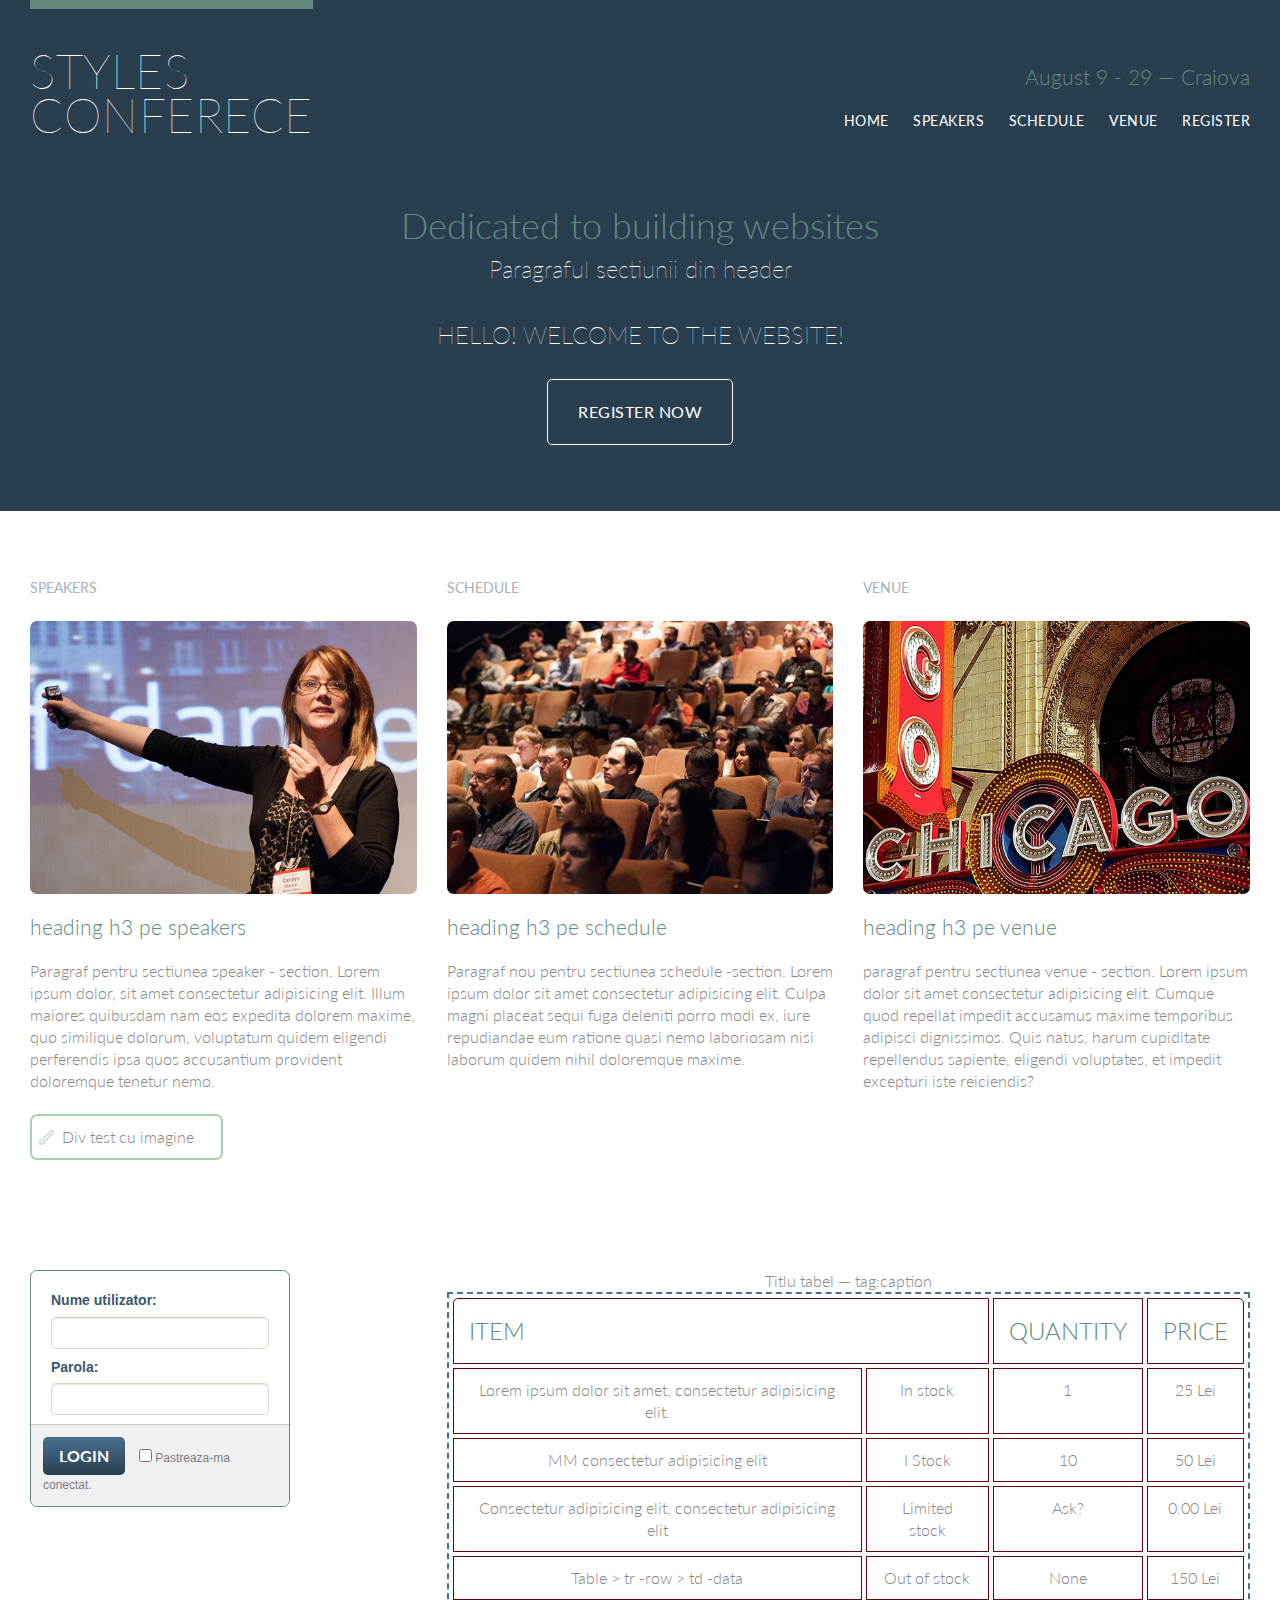
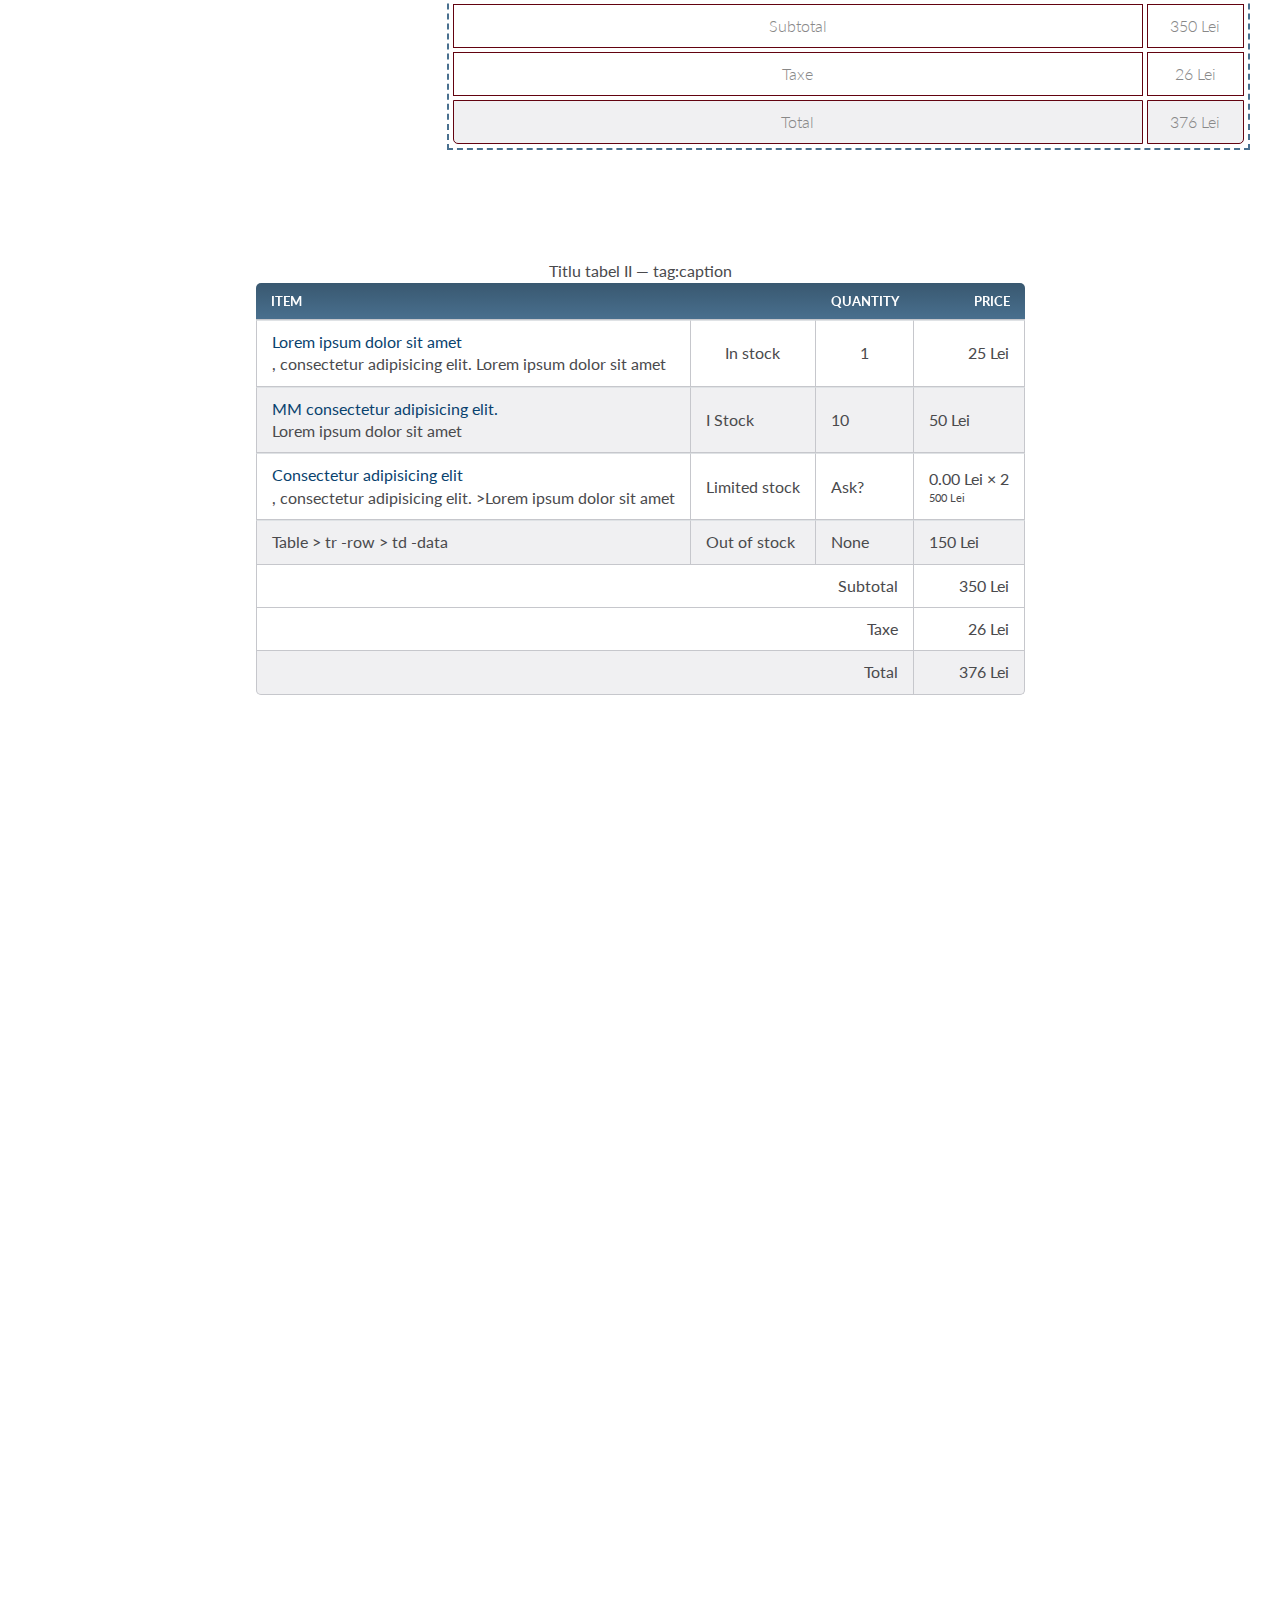
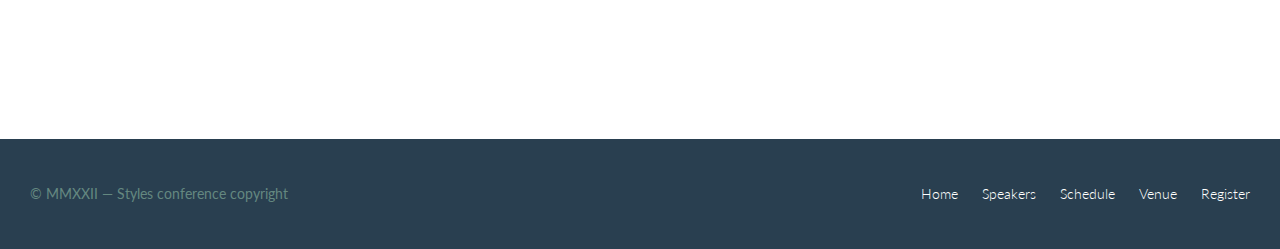
<file: index.html>
<!DOCTYPE html>
<html lang="ro">
 
<head>
<meta charset="utf-8">
<title>Titlu fisier index</title>

<!-- meta descrieri  seo -->
<meta name="robots" content="noindex, nofollow" /> <!--  de schimbat in: <meta name="robots" content="index, follow" />   follow/nofolow in meta se aplica intregii pagini, daca trebuie altceva. se aplica separat linkului -->
<meta name="description" content="This is an example of a meta description. This will often show up in search results. recommend descriptions between 50 and 160 characters. meta description can, however, impact a page's click-through rate (CTR) in Google SERP.neither meta descriptions nor meta keywords factor into Google's ranking algorithms for web search">
<link rel="canonical" href="http://example.com/" />   <!--  If you have pages on your site that are almost identical, then you may need to inform search engines which one to prioritize. Or you might have syndicated content on your site which was republished elsewhere. You can do both of these things without incurring a duplicate content penalty  -->
<meta name="keywords" content="Microsoft maps, map, gis, API, SDK, animate, animation, symbol, pushpin, marker, pin" />
<meta name="author" content="autorul site-ului" />

<!-- link fonturi google -- De incarcat inainte de stylesheet-css (desi merge si dupa) -->
<link rel="preconnect" href="https://fonts.googleapis.com">
<link rel="preconnect" href="https://fonts.gstatic.com" crossorigin>
<link href="https://fonts.googleapis.com/css2?family=Lato:wght@100;300;400&display=swap" rel="stylesheet">

<!-- link favicon (extensia .png - se transforma in .ico ??? ) -->
<link rel="shorcut icon" href="favicon.png">

<!-- link fisier css -->
<link rel="stylesheet" href="assets/main.css">

</head>  

<body>

  <!-- Sectiune Header -->

  <header class="primary-header container clearfix">
    
    
  <h1 class="logo"> 
     <a href="index.html">Styles<BR> Conferece </a> 
  </h1>
  
  
  <h3 class="tagline">August 9 &dash; 29 &mdash; Craiova</h3>
  
  <nav class="nav primary-nav">
    <ul>
    <li><a href="index.html" target="_blank">Home</a></li>
    <li><a href="speakers.html" target="_blank">Speakers</a></li>
    <li><a href="schedule.html" target="_blank">Schedule</a></li>
    <li><a href="venue.html" target="_blank">Venue</a></li>
    <li><a href="register.html" target="_blank">Register</a></li>
  </ul>
  
  </nav>


</header>

<!-- Sectiune HERO -->

  <section class="hero container">
<h2>Dedicated to building websites</h2>
<p> Paragraful sectiunii din header</p>
 
<p>HELLO! WELCOME TO THE WEBSITE!</p> 


<a class="btn btn-alt" href="register.html">Register Now</a>


  </section>

<!-- Sectiune Teasers (main) -->
<section class="row">
  <div class="grid">

    <section class="teaser col-1-3">
      <h5>Speakers</h5>
      <a href="speakers.html">
       <img src="assets/images/home/speakers.jpg" alt="speaker alternative text">   <!-- in url nu trebuie sa pun primul "/". Primul / ajuta VSC sa imi aduca calea pozelor -->
    <h3> heading h3 pe speakers</h3>  
  </a>
  <p>Paragraf pentru sectiunea speaker - section. Lorem ipsum dolor, sit amet consectetur adipisicing elit. Illum maiores quibusdam nam eos expedita dolorem maxime, quo similique dolorum, voluptatum quidem eligendi perferendis ipsa quos accusantium provident doloremque tenetur nemo.</p>
 <div class="test">Div test cu imagine</div>
    </section><!-- 

 --><section class="teaser col-1-3">
  <h5>Schedule</h5>
  <a href="schedule.html">
    <img src="assets/images/home/schedule.jpg" alt="text alternativ schedule">
   <h3> heading h3 pe schedule</h3> 
  </a>
  <p>Paragraf nou pentru sectiunea schedule -section. Lorem ipsum dolor sit amet consectetur adipisicing elit. Culpa magni placeat sequi fuga deleniti porro modi ex, iure repudiandae eum ratione quasi nemo laboriosam nisi laborum quidem nihil doloremque maxime.</p>
  </section><!-- 

 --><section class="teaser col-1-3">
  <h5>Venue</h5>
    <a href="venue.html">
      <img src="assets/images/home/venue.jpg" alt="alt text">
      <h3> heading h3 pe venue</h3> 
     </a>
    <p>paragraf pentru sectiunea venue - section. Lorem ipsum dolor sit amet consectetur adipisicing elit. Cumque quod repellat impedit accusamus maxime temporibus adipisci dignissimos. Quis natus, harum cupiditate repellendus sapiente, eligendi voluptates, et impedit excepturi iste reiciendis?</p>
  </section>

</div>
</section>

<section class="row">
  <div class="grid">

    <section>

    <div class="col-1-3">
    <form class="login-form">

      <fieldset class="account-info">
      <label>
      Nume utilizator:
      <input class="login-input" type="text" name="username" disabled>
      </label>
      
      <label>
      Parola:
      <input class="login-input" type="password" name="password" disabled>
      
      </label>
      
      </fieldset>
      
      <fieldset class="account-action">
      
        <!-- Buton cu disabled. Functiomneaza :however, da nu se activeaza pagina -->
        <input class="login-btn" type="submit" name="submit" value="Login" disabled>
      
      <label>
      
       <input class="login-input" type="checkbox" name="remember">&nbsp;Pastreaza-ma conectat.   
      </label>
      
      </fieldset>
      
      </form>
    </div><!-- 
            
      Amblele coloane din grid 1-3 si 2-3 trebuie introduse intr-un tag section, in plus fata de section cu clasa row ! 

     --><div class="col-2-3">
      
      <table class="tabel1">
      
      <caption>Titlu tabel &mdash; tag:caption </caption>

      <thead>
        <tr>  
            <th scope="col" colspan="2">Item</th>
            <th scope="col">Quantity</th>
            <th scope="col">Price</th>
        </tr>
      </thead>

      <tbody>
        <tr>
            <td>Lorem ipsum dolor sit amet, consectetur adipisicing elit.</td>
            <td>In stock</td>
            <td>1</td>
            <td>25 Lei</td>
        </tr>

        <tr>
            <td>MM consectetur adipisicing elit</td>
            <td>I Stock</td>
            <td>10</td>
            <td>50 Lei</td>
        </tr>

        <tr>
            <td>Consectetur adipisicing elit, consectetur adipisicing elit</td>
            <td>Limited stock</td>
            <td>Ask?</td>
            <td>0.00 Lei</td>
        </tr>

        <tr>
            <td>Table > tr -row > td -data </td>
            <td>Out of stock</td>
            <td>None</td>
            <td>150 Lei</td>
        </tr>
      </tbody>

      <tfoot>
        
      <tr>
          <td colspan="3">Subtotal</td>
          <td>350 Lei</td>
      </tr>

      <tr>
          <td colspan="3">Taxe</td>
          <td>26 Lei</td>
      </tr>

      <tr>
        <td colspan="3">Total</td>
        
        <td>376 Lei</td>
      </tr>

    </tfoot>
      </table>

    </div>
  </section>
   

</div>
</section>

<section class="row">
 <div class="grid">
  
  <table class="table2">
      
    <caption>Titlu tabel II &mdash; tag:caption </caption>

    <thead>
      <tr>  
          <th scope="col" colspan="2">Item</th>
          <th scope="col">Quantity</th>
          <th scope="col">Price</th>
      </tr>
    </thead>

    <tbody>
      <tr>
          <td><strong class="book-title"> Lorem ipsum dolor sit amet</strong>, consectetur adipisicing elit. Lorem ipsum dolor sit amet</td>
          <td class="stock">In stock</td>
          <td class="qty">1</td>
          <td class="pret">25 Lei</td>
      </tr>

      <tr>
          <td><strong class="book-title"> MM consectetur adipisicing elit. </strong>Lorem ipsum dolor sit amet</td>
          <td>I Stock</td>
          <td>10</td>
          <td>50 Lei</td>
      </tr>

      <tr>
          <td><strong class="book-title">Consectetur adipisicing elit</strong>, consectetur adipisicing elit. >Lorem ipsum dolor sit amet</td>
          <td>Limited stock</td>
          <td>Ask?</td>
          <td>0.00 Lei &#215 2 <span class="items"> 500 Lei</span></td>
      </tr>

      <tr>
          <td>Table > tr -row > td -data </td>
          <td>Out of stock</td>
          <td>None</td>
          <td>150 Lei</td>
      </tr>
    </tbody>

    <tfoot>
      
    <tr>
        <td colspan="3">Subtotal</td>
        <td>350 Lei</td>
    </tr>

    <tr>
        <td colspan="3">Taxe</td>
        <td>26 Lei</td>
    </tr>

    <tr>
      <td colspan="3">Total</td>
      
      <td>376 Lei</td>
    </tr>
  </tfoot>
</table>


</div>
</section>

<section class="row row-footer">
  <div class="grid"></div>
</section>
   
 
<!-- Sectiune Footer -->


<footer class="primary-footer container clearfix">

  <small>&copy; MMXXII &mdash; Styles conference copyright</small>
  
  <nav class="nav">
    <ul>
      <li><a href="index.html">Home</a></li>
      <li><a href="speakers.html">Speakers</a></li>
      <li><a href="schedule.html">Schedule</a></li>
      <li><a href="venue.html">Venue</a></li>
      <li><a href="register.html">Register</a></li>
    </ul>

  </nav>

 
</footer>

</body>


  </html>
</file>
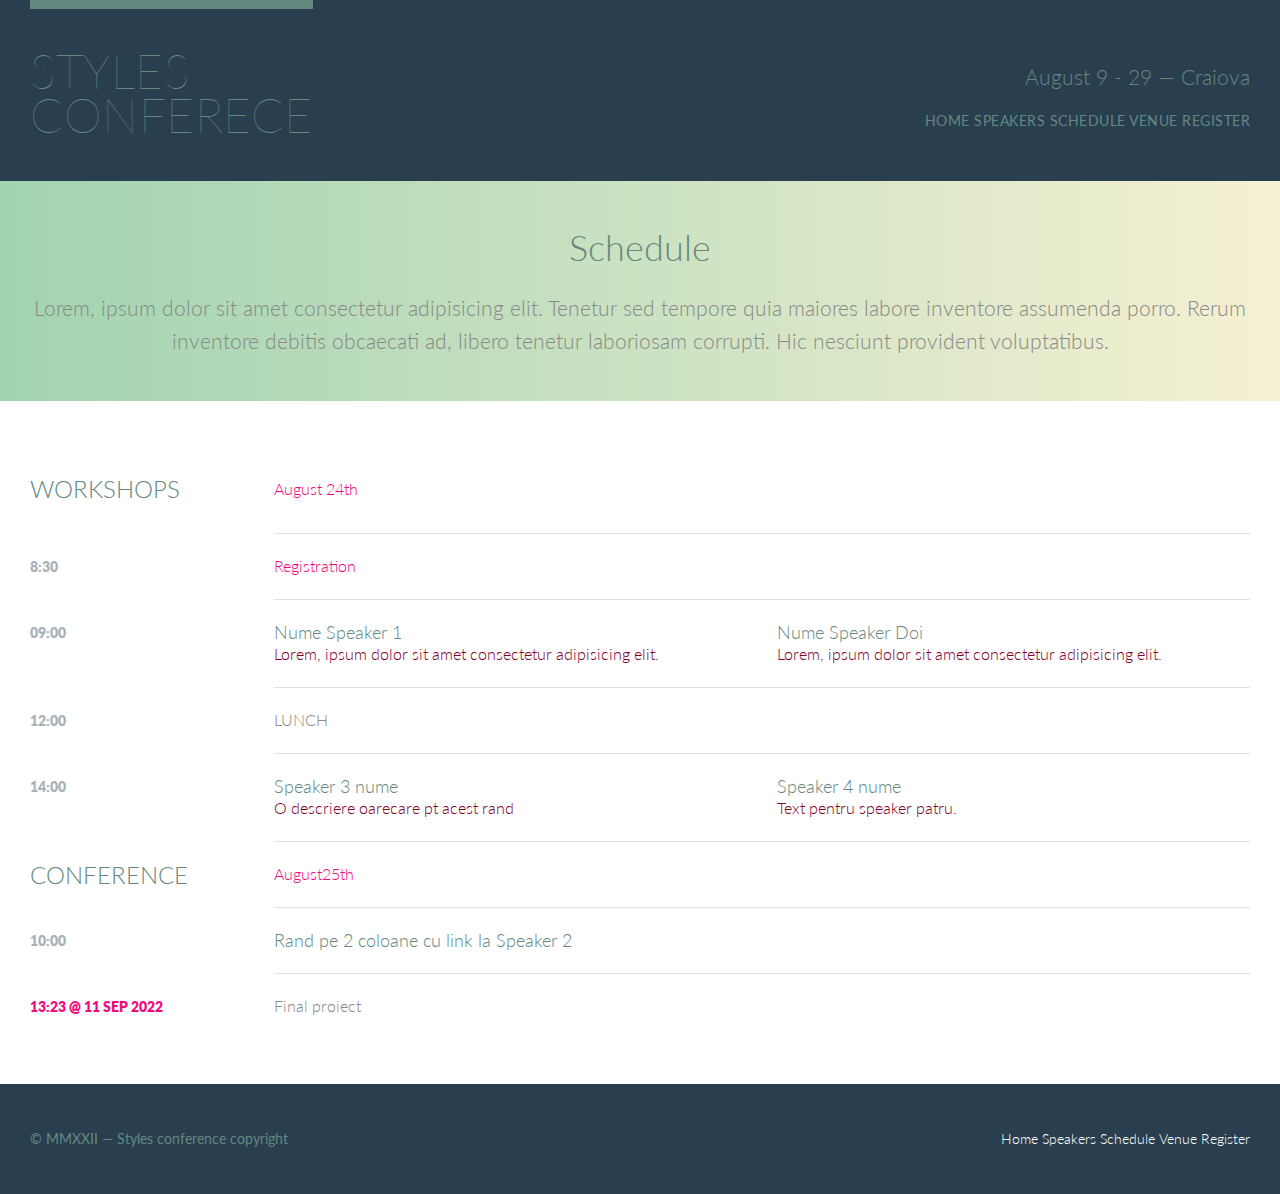
<file: schedule.html>
<!DOCTYPE html>
<html lang="ro">
 
<head>
<meta charset="utf-8">
<title>Titlu fisier index</title>
<link rel="stylesheet" href="assets/main.css">
<link rel="preconnect" href="https://fonts.googleapis.com">
<link rel="preconnect" href="https://fonts.gstatic.com" crossorigin>
<link href="https://fonts.googleapis.com/css2?family=Lato:wght@100;300;400&display=swap" rel="stylesheet">

 </head>  

<body>

  <!-- Sectiune Header -->

  <header class="container clearfix">
    
    
  <h1 class="logo"> 
     <a href="index.html">Styles<br> Conferece </a> 
  </h1>

  
  <h3 class="tagline">August 9 &dash; 29 &mdash; Craiova</h3>
  
  <nav class="nav primary-nav">
    <a href="index.html">Home</a>
    <a href="speakers.html">Speakers</a>
    <a href="schedule.html">Schedule</a>
    <a href="venue.html">Venue</a>
    <a href="register.html">Register</a>
  </nav>

</header>

<!-- Contiunutul paginii - main content -->


  <section class="row-alt">
  <div class="lead container">
  <h1>Schedule</h1>
  <p>Lorem, ipsum dolor sit amet consectetur adipisicing elit. Tenetur sed tempore quia maiores labore inventore assumenda porro. Rerum inventore debitis obcaecati ad, libero tenetur laboriosam corrupti. Hic nesciunt provident voluptatibus. </p>
  </div>
  </section>
  

  <section class="row">
   <div class="container">

    <table>

      <thead>
        <tr>
          <th scope="col">Workshops</th>
          <td class="schedule-offset" colspan="2">August 24th </td>
                  </tr>
      </thead>
  
      <tbody>
        
        <!-- Primul rand -->
        
        <tr>
          <th scope="row">
            <time datetime="08:30:00">8:30</time>
          </th>
          
          <td class="schedule-offset" colspan="2">Registration</td>
        </tr>
        
        <!-- Al doilea rand. Folosim doar TD fiindca sunt 2 pe rand -->
        
        <tr>
          <th scope="row">
            <time datetime="09:00">09:00</time>
          </th>

          <td><a href="speakers.html#speaker1">
            <h4>Nume Speaker 1</h4>
            Lorem, ipsum dolor sit amet consectetur adipisicing elit.
              </a>
          </td>

          <td> 
            <A href="speakers.html#speaker2">
              <h4>Nume Speaker Doi</h4>
            Lorem, ipsum dolor sit amet consectetur adipisicing elit.
          </a>
          </td>
        </tr>
      
        <!-- Al treiela rand, cu alt orar time-datetime -->
          <tr>
            <th scope="col">
              <time datetime="12:00">12:00</time>
            </th>

            <td colspan="2">LUNCH</td>
          </tr>

          <!-- Randul patru -->

        <tr>
          <th scope="row">
            <time datetime="14:00">14:00</time>
          </th>

          <td>
          <a href="speakers.html#speaker3">
            <h4>Speaker 3 nume</h4>
            O descriere oarecare pt acest rand
          </a>
          </td>

          <td>
            <a href="speakers.html#speaker4">
              <h4>Speaker 4 nume </h4>
              Text pentru speaker patru. 
            </a>
          </td>
        </tr>  

        <tr>
          <th class="th-tbody-head" scope="col">Conference </th>
          <td class="schedule-offset" colspan="2">August25th</td>
        </tr>

        <tr>
          <th scope="row">
            <time datetime="10:00">10:00</time>
          </th>
          <td colspan="2">
            <a href="speakers.html#speaker2">
            <h4>Rand pe 2 coloane cu link la Speaker 2</h4>
            </a>
          </td>
        </tr>
        
        <tr>
          <th scope="row" class="schedule-offset">
            <time datetime="2022-09-11T13:23">13:23 @ 11 Sep 2022</time>
          </th>

          <td colspan="2">Final proiect</td>

        </tr>



      </tbody>

      <tfoot>
      </tfoot>

    </table>

  </div>
  </section>






<!-- Sectiune Footer -->


<footer class="primary-footer container clearfix">

  <small>&copy; MMXXII &mdash; Styles conference copyright</small>
  
  <nav class="nav">
    <a href="index.html">Home</a>
    <a href="speakers.html">Speakers</a>
    <a href="schedule.html">Schedule</a>
    <a href="venue.html">Venue</a>
    <a href="register.html">Register</a>

  </nav>

 
</footer>

</body>


  </html>
</file>
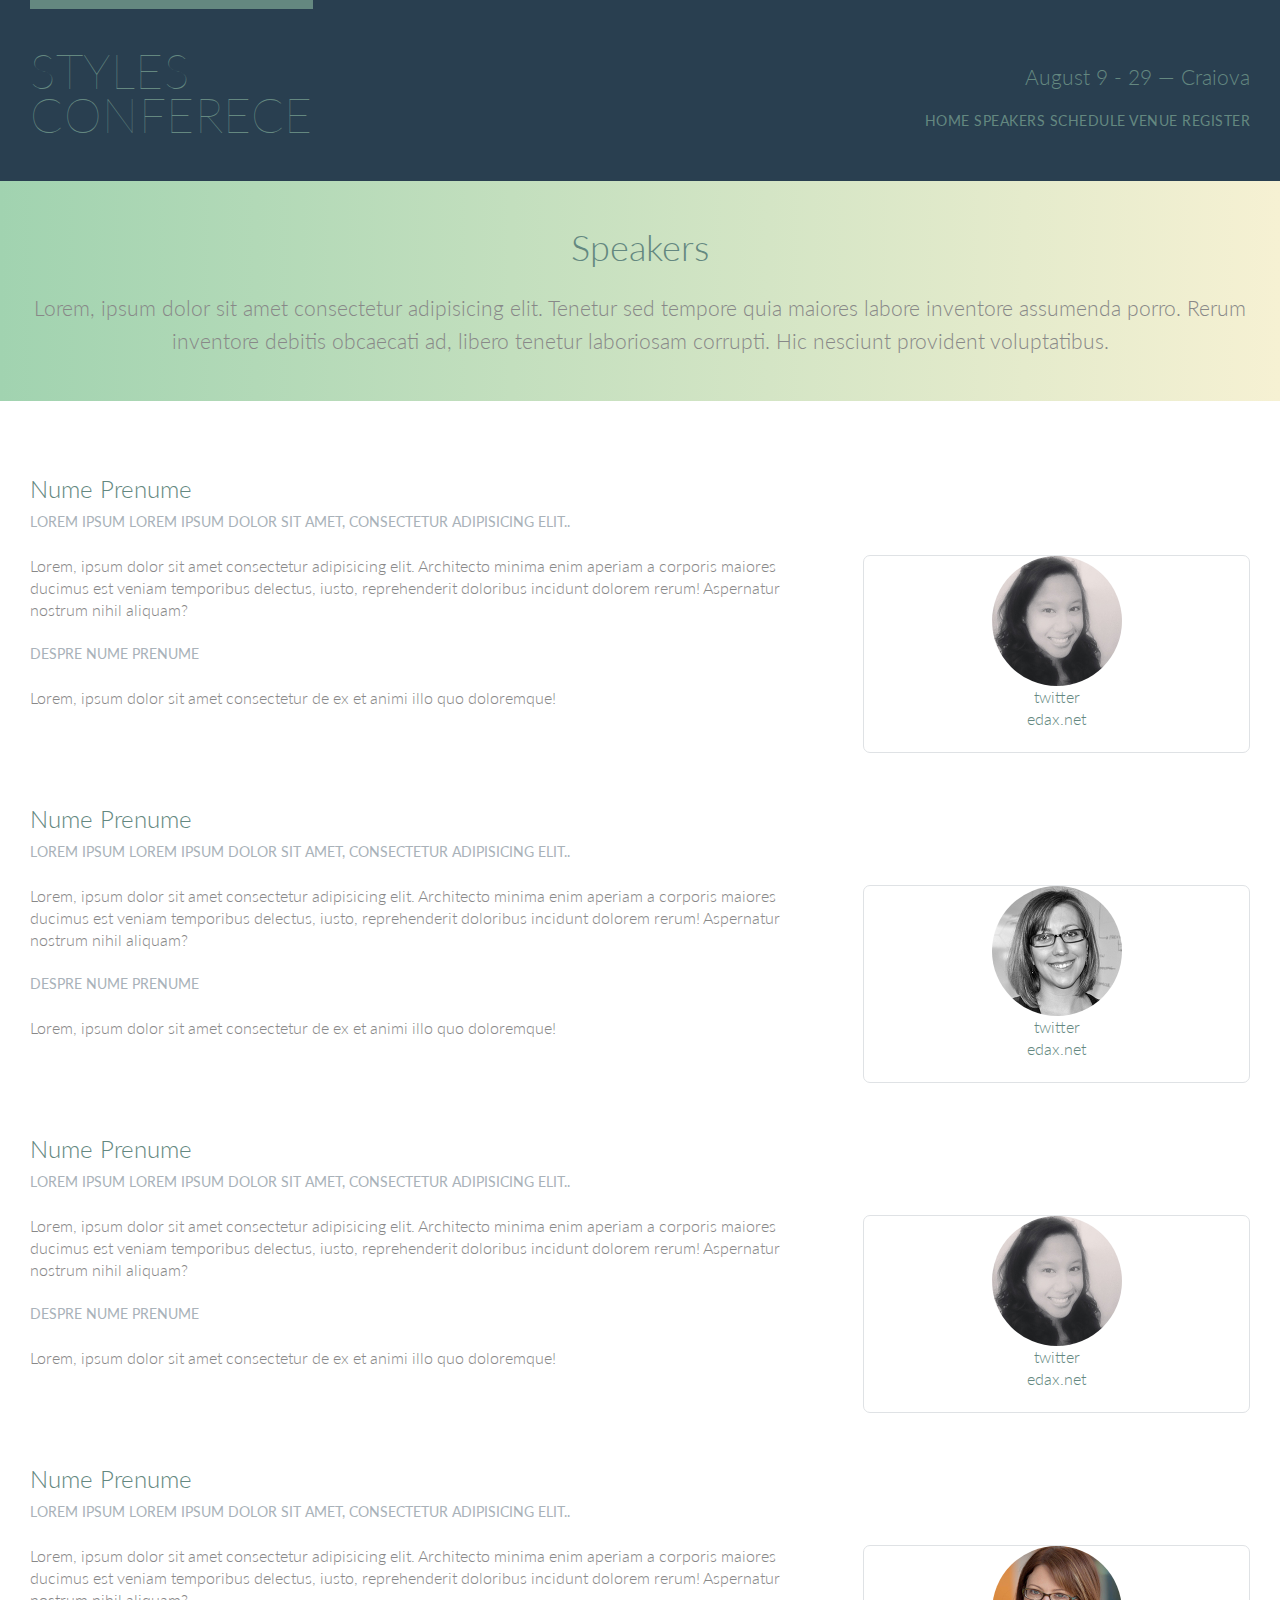
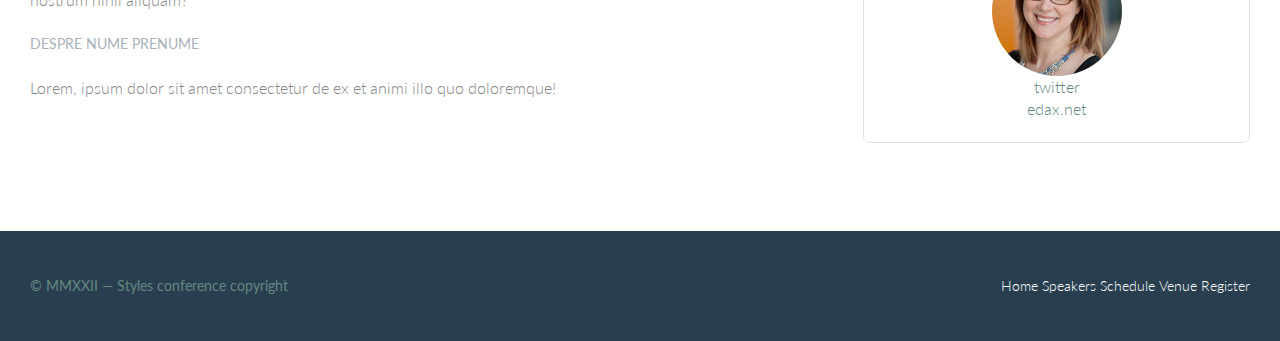
<file: speakers.html>
<!DOCTYPE html>
<html lang="ro">
 
<head>
<meta charset="utf-8">
<title>Titlu fisier index</title>
<link rel="stylesheet" href="assets/main.css">
<link rel="preconnect" href="https://fonts.googleapis.com">
<link rel="preconnect" href="https://fonts.gstatic.com" crossorigin>
<link href="https://fonts.googleapis.com/css2?family=Lato:wght@100;300;400&display=swap" rel="stylesheet">

 </head>  

<body>

  <!-- Sectiune Header -->

  <header class="container clearfix fixed-header">
    
    
  <h1 class="logo"> 
     <a href="index.html">Styles<br> Conferece </a> 
  </h1>

  
  <h3 class="tagline">August 9 &dash; 29 &mdash; Craiova</h3>
  
  <nav class="nav primary-nav">
    <a href="index.html">Home</a>
    <a href="speakers.html">Speakers</a>
    <a href="schedule.html">Schedule</a>
    <a href="venue.html">Venue</a>
    <a href="register.html">Register</a>
  </nav>


</header>


<!-- Contiunutul paginii - main content -->


  <section class="row-alt">
  <div class="lead container">
  <h1>Speakers</h1>
  <p>Lorem, ipsum dolor sit amet consectetur adipisicing elit. Tenetur sed tempore quia maiores labore inventore assumenda porro. Rerum inventore debitis obcaecati ad, libero tenetur laboriosam corrupti. Hic nesciunt provident voluptatibus. </p>
  </div>
  </section>

 <section class="row">
    <div class="grid">
        <section class="speaker" id="speaker1">
          <div class="col-2-3">
            
            <h2>Nume Prenume</h2>
            <h5>Lorem ipsum Lorem ipsum dolor sit amet, consectetur adipisicing elit..</h5>
            
            <p>Lorem, ipsum dolor sit amet consectetur adipisicing elit. Architecto minima enim aperiam a corporis maiores ducimus est veniam temporibus delectus, iusto, reprehenderit doloribus incidunt dolorem rerum! Aspernatur nostrum nihil aliquam?</p>

            <h5>Despre Nume Prenume</h5>

            <p>Lorem, ipsum dolor sit amet consectetur de ex et animi illo quo doloremque!</p>

          </div><!-- 
            
           --><aside class="col-1-3">
            <div class="speaker-info">
              <img src="assets/images/speakers/candi-lemoine.jpg" alt="alt text">
              <ul>
                  <li><a href="https://twitter.com" target="_blank">twitter</a></li>
                  <li><a href="https://edax.net" target="_blank">edax.net</a></li>
              </ul>
            </div>
          </aside>
        
        </section>


        <section class="speaker" id="speaker2">
          <div class="col-2-3">
            
            <h2>Nume Prenume</h2>
            <h5>Lorem ipsum Lorem ipsum dolor sit amet, consectetur adipisicing elit..</h5>
            
            <p>Lorem, ipsum dolor sit amet consectetur adipisicing elit. Architecto minima enim aperiam a corporis maiores ducimus est veniam temporibus delectus, iusto, reprehenderit doloribus incidunt dolorem rerum! Aspernatur nostrum nihil aliquam?</p>

            <h5>Despre Nume Prenume</h5>

            <p>Lorem, ipsum dolor sit amet consectetur de ex et animi illo quo doloremque!</p>

          </div><!-- 

           --><aside class="col-1-3">
            <div class="speaker-info">
              <img src="assets/images/speakers/erica-decker.jpg" alt="alt text">
              <ul>
                  <li><a href="https://twitter.com" target="_blank">twitter</a></li>
                  <li><a href="https://edax.net" target="_blank">edax.net</a></li>
              </ul>
            </div>
          </aside>
        
        </section>
        
        <section class="speaker" id="speaker3">
          <div class="col-2-3">
            
            <h2>Nume Prenume</h2>
            <h5>Lorem ipsum Lorem ipsum dolor sit amet, consectetur adipisicing elit..</h5>
            
            <p>Lorem, ipsum dolor sit amet consectetur adipisicing elit. Architecto minima enim aperiam a corporis maiores ducimus est veniam temporibus delectus, iusto, reprehenderit doloribus incidunt dolorem rerum! Aspernatur nostrum nihil aliquam?</p>

            <h5>Despre Nume Prenume</h5>

            <p>Lorem, ipsum dolor sit amet consectetur de ex et animi illo quo doloremque!</p>

          </div><!--

            --><aside class="col-1-3">
            <div class="speaker-info">
              <img src="assets/images/speakers/candi-lemoine.jpg" alt="alt ">
      
              <ul>
                  <li><a href="https://twitter.com" target="_blank">twitter</a></li>
                  <li><a href="https://edax.net" target="_blank">edax.net</a></li>
              </ul>
            </div>
          </aside>
        
        </section>

        <section class="speaker" id="speaker4">
          <div class="col-2-3">
            
            <h2>Nume Prenume</h2>
            <h5>Lorem ipsum Lorem ipsum dolor sit amet, consectetur adipisicing elit..</h5>
            
            <p>Lorem, ipsum dolor sit amet consectetur adipisicing elit. Architecto minima enim aperiam a corporis maiores ducimus est veniam temporibus delectus, iusto, reprehenderit doloribus incidunt dolorem rerum! Aspernatur nostrum nihil aliquam?</p>

            <h5>Despre Nume Prenume</h5>

            <p>Lorem, ipsum dolor sit amet consectetur de ex et animi illo quo doloremque!</p>

          </div><!--  

          --><aside class="col-1-3">
            <div class="speaker-info">
              <img src="assets/images/speakers/carolyn-chandler.jpg" alt="alt">
              <ul>
                  <li><a href="https://twitter.com" target="_blank">twitter</a></li>
                  <li><a href="https://edax.net" target="_blank">edax.net</a></li>
              </ul>
            </div>
          </aside>
        
        </section>








    </div>
 </section>
  
  

<!-- Sectiune Footer -->


<footer class="primary-footer container clearfix">

  <small>&copy; MMXXII &mdash; Styles conference copyright</small>
  
  <nav class="nav">
    <a href="index.html">Home</a>
    <a href="speakers.html">Speakers</a>
    <a href="schedule.html">Schedule</a>
    <a href="venue.html">Venue</a>
    <a href="register.html">Register</a>

  </nav>

 
</footer>

</body>


  </html>
</file>
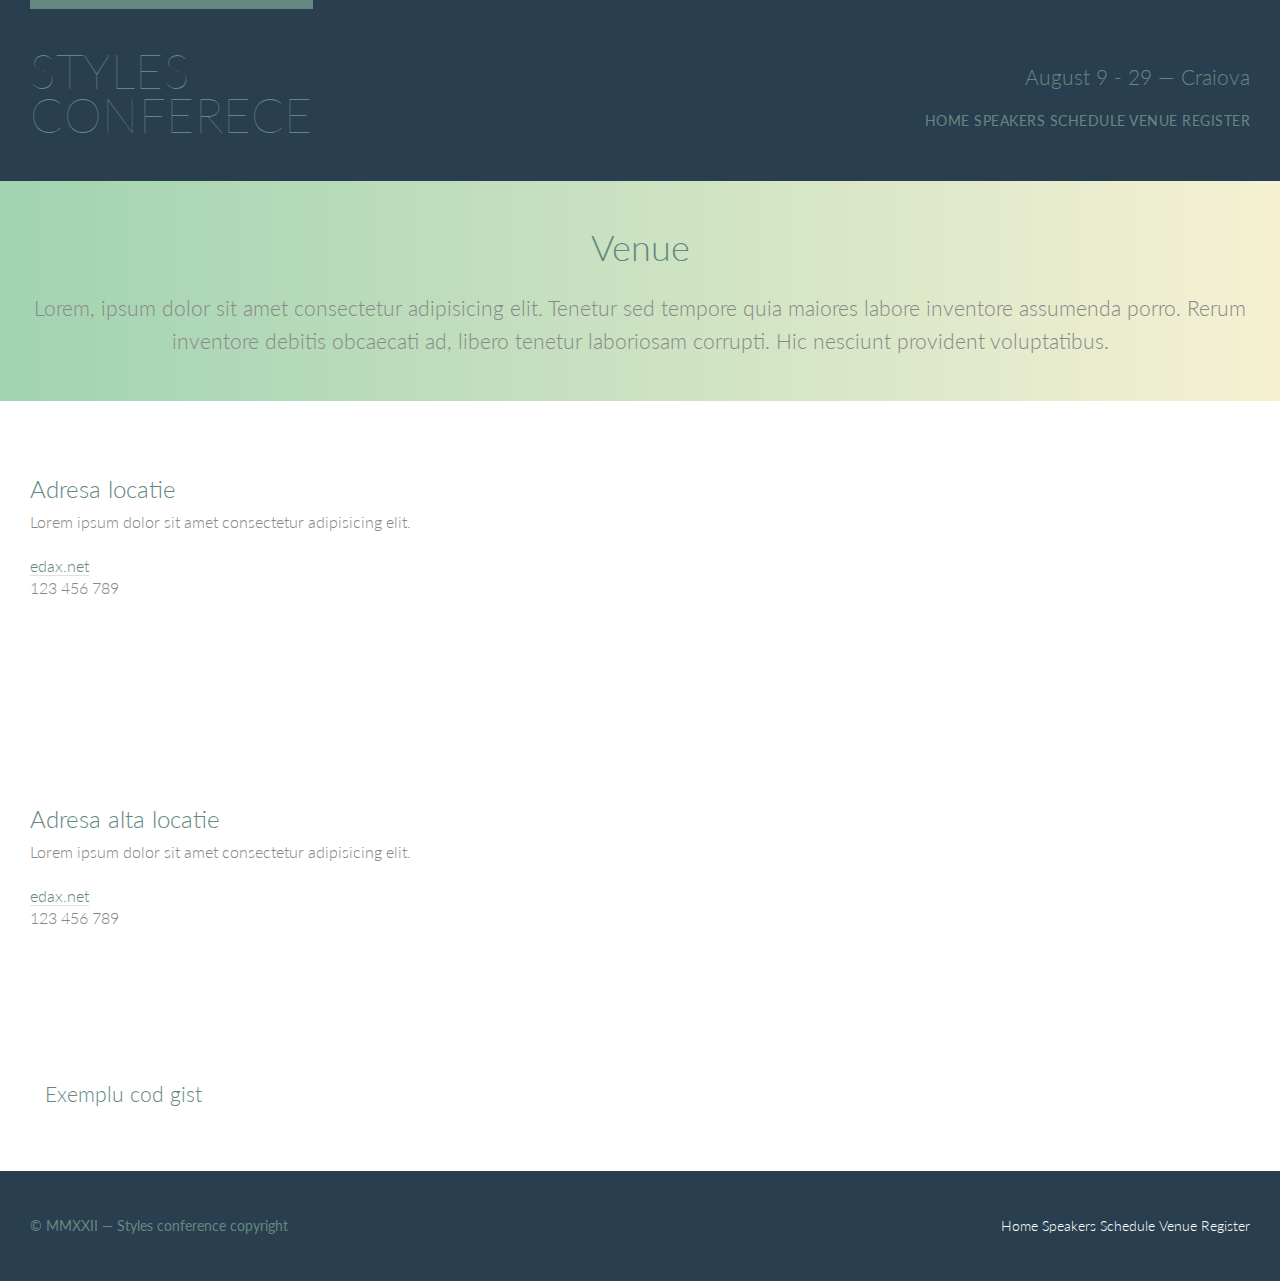
<file: venue.html>
<!DOCTYPE html>
<html lang="ro">
 
<head>
<meta charset="utf-8">
<title>Titlu fisier index</title>
<link rel="stylesheet" href="assets/main.css">
<link rel="preconnect" href="https://fonts.googleapis.com">
<link rel="preconnect" href="https://fonts.gstatic.com" crossorigin>
<link href="https://fonts.googleapis.com/css2?family=Lato:wght@100;300;400&display=swap" rel="stylesheet">

 </head>  

<body>

  <!-- Sectiune Header -->

  <header class="container clearfix">
    
    
  <h1 class="logo"> 
     <a href="index.html">Styles<br> Conferece </a> 
  </h1>

  
  <h3 class="tagline">August 9 &dash; 29 &mdash; Craiova</h3>
  
  <nav class="nav primary-nav">
    <a href="index.html">Home</a>
    <a href="speakers.html">Speakers</a>
    <a href="schedule.html">Schedule</a>
    <a href="venue.html">Venue</a>
    <a href="register.html">Register</a>
  </nav>


</header>


<!-- Contiunutul paginii - main content -->


<!-- Leading section -->
<section class="row-alt">
  <div class="lead container">
  <h1>Venue</h1>
  <p>Lorem, ipsum dolor sit amet consectetur adipisicing elit. Tenetur sed tempore quia maiores labore inventore assumenda porro. Rerum inventore debitis obcaecati ad, libero tenetur laboriosam corrupti. Hic nesciunt provident voluptatibus. </p>
  </div>
  </section>
  
  <!-- Maps <section> -->

    <section class="row">
      <div class="grid">

        <section class="venue-theatre">
          <div class="col-1-3">
            <h2>Adresa locatie</h2>
            <p>Lorem ipsum dolor sit amet consectetur adipisicing elit.</p>
            <p><a href="edax.net">edax.net</a> <br>123 456 789</p>
          </div><!--
          --><iframe class="venue-map col-2-3" src="https://www.google.com/maps/embed?pb=!1m18!1m12!1m3!1d43734.38739294948!2d23.79987874001061!3d44.3219317152971!2m3!1f0!2f0!3f0!3m2!1i1024!2i768!4f13.1!3m3!1m2!1s0x4752d709ccfce105%3A0x6978490986bfaf39!2sMcDonald&#39;s!5e0!3m2!1sro!2sro!4v1662405716644!5m2!1sro!2sro" width="600" height="450" style="border:0;" allowfullscreen="" loading="lazy" referrerpolicy="no-referrer-when-downgrade"></iframe>
          


        </section>

        <section class="venue-hotel">
          <div class="col-1-3">
            <h2> Adresa alta locatie</h2>
            <p>Lorem ipsum dolor sit amet consectetur adipisicing elit.</p>
            <p><a href="edax.net">edax.net</a> <br>123 456 789</p>
          </div><!--
            --><iframe class="venue-map col-2-3" src="https://www.google.com/maps/embed?pb=!1m18!1m12!1m3!1d43734.38739294948!2d23.79987874001061!3d44.3219317152971!2m3!1f0!2f0!3f0!3m2!1i1024!2i768!4f13.1!3m3!1m2!1s0x4752d709ccfce105%3A0x6978490986bfaf39!2sMcDonald&#39;s!5e0!3m2!1sro!2sro!4v1662405716644!5m2!1sro!2sro" width="600" height="450" style="border:0;" allowfullscreen="" loading="lazy" referrerpolicy="no-referrer-when-downgrade"></iframe>

            

        </section>

        <section class="col-2-3">
         <div class="col-2-3">
         <h3>Exemplu cod gist</h3>
         <script src="https://gist.github.com/mailboxml/8dba0bab9b8816612f39a25ed98506a8.js"></script>
        </div>
      </section>       
 
      </div>
    </section>
  


<!-- Sectiune Footer -->


<footer class="primary-footer container clearfix">

  <small>&copy; MMXXII &mdash; Styles conference copyright</small>
  
  <nav class="nav">
    <a href="index.html">Home</a>
    <a href="speakers.html">Speakers</a>
    <a href="schedule.html">Schedule</a>
    <a href="venue.html">Venue</a>
    <a href="register.html">Register</a>

  </nav>

 
</footer>

</body>


  </html>
</file>
<file: assets/main.css>
/*

============================================
CSS RESETS 

 http://meyerweb.com/eric/tools/css/reset/
   v2.0 | 20110126
   License: none (public domain)

============================================   
*/

html, body, div, span, applet, object, iframe,
h1, h2, h3, h4, h5, h6, p, blockquote, pre,
a, abbr, acronym, address, big, cite, code,
del, dfn, em, img, ins, kbd, q, s, samp,
small, strike, strong, sub, sup, tt, var,
b, u, i, center,
dl, dt, dd, ol, ul, li,
fieldset, form, label, legend,
table, caption, tbody, tfoot, thead, tr, th, td,
article, aside, canvas, details, embed,
figure, figcaption, footer, header, hgroup,
menu, nav, output, ruby, section, summary,
time, mark, audio, video {
  margin: 0;
  padding: 0;
  border: 0;
  font-size: 100%;
  font: inherit;
  vertical-align: baseline;
}
/* HTML5 display-role reset for older browsers */
article, aside, details, figcaption, figure,
footer, header, hgroup, menu, nav, section {
  display: block;
}
body {
  line-height: 1;
}
ol, ul {
  list-style: none;
}
blockquote, q {
  quotes: none;
}
blockquote:before, blockquote:after,
q:before, q:after {
  content: '';
  content: none;
}
table {
  border-collapse: collapse;
  border-spacing: 0;
}

/*
====================
Custom styles
====================
*/


body {
background-color: #293f50;
color: #888; 
font: 300 16px/22px Lato, "Open Sans", "Helvetica Neue", Helvetica, Arial, sans-serif;

}



/*
====================
GRID
====================
*/

*,
*::before,
*::after {
    -webkit-box-sizing: border-box;
       -moz-box-sizing: border-box;
            box-sizing: border-box;
  }

.container {

margin: 0 auto;   /*centrare pe orizontala cu auto */
padding-left: 30px;
padding-right: 30px;


}

.col-1-3 {
  width: 33.33%;
  
}

.col-2-3 {
  width: 66.66%;
}


.col-1-3,
.col-2-3 {
display: inline-block;
vertical-align: top;
}

.grid,
.col-1-3,
.col-2-3 {
  padding-left: 15px;
  padding-right: 15px;
}

.container,
.grid {
margin: 0 auto;
width: 1280px;

}

/* 
=======================
CLEARFIX pentru FLOAT
======================= 
*/


.clearfix:before,
.clearfix:after {
  content: "";
  display: table;
}
.clearfix:after {
  clear: both;
}
.clearfix {
  clear: both;
  *zoom: 1;
}


/* Varianta scurta nu functioneaza fiindca adauga un spatiu deasupra headerului ! Logo are float left!
 .clearfix::after  {

content: "";
display: table;
clear: both; */


/* 
===================
ROWS
=================== 
*/
.row, 
.row-alt {
min-width: 1280px; 
}


.row {
  background: #fff;
  /* min-width: 1280px; daca folosesc doar width bkg nu depaseste dimensiunea grifului. daca pun margin:0 auto, il centreaza, dar tot la dimensiunea grid. min-width il duce pana in margeinea viewport-ului.*/
  padding: 66px 0 44px 0;
}

.row-alt {
background-color: #cbe2c1; /* fallback*/
background-image: linear-gradient(to right, #a1d3b0, #f6f1d3);
padding: 44px 0 22px 0;
}

.row-footer {
  height: 1000px;
}


/* 
===================
TYPOGHAPHY
=================== 
*/

h1, h3, h4, h5, p {

  margin-bottom: 22px;
}

h1, h2, h3, h4 {

  color: #648880;
} 

h1 {
font-size: 36px;
line-height: 44px;

}

h2 {
font-size: 24px;
line-height: 44px;

}

h3 {
  font-size: 21px;
}

h4 {
font-size: 18px;

}

h5 {
color: #a9b2b9;
font-size: 14px;
font-weight: 400;
text-transform: uppercase;
}

strong {
  font-weight: 400;
}

cite, em {
  font-style: italic;
}


/* 
===================
LEADS
=================== 
*/
.lead {
  text-align: center;
}
.lead p {
  font-size: 21px;
  line-height: 33px;
}



/* 
===================
LINKS
=================== 
*/



a {

  color: #648880;
  text-decoration: none;
}

a:hover {
  color: #a9b2b9;
}


p a {
  border-bottom: 1px solid #dfe2e5;

}

.primary-header a,
.primary-footer a {

  color: #fff;

}

.primary-header a:hover,
.primary-footer a:hover {

  color: #648880;
}

/* 
===================
BUTTONS
=================== 
*/

.btn { 
  
  border-radius: 5px;
  color: #fff;
  cursor: pointer;
  display: inline-block;
  font-weight: 400;
  letter-spacing: .5px;
  margin: 0;  /*remove any margins*/
  text-transform: uppercase;
}

.btn-alt {
   border: 1px solid #fff;
   padding: 10px 30px;
 }

 .btn-alt:hover {
  background-color: #fff;
  background:#fff url("pencil.svg") 5px 50% no-repeat; 
  color: #648880;
 }

.btn-default {
 border: 0; 
 background: linear-gradient(#293f50, #49708f);
 padding: 11px 30px;
 font-size: 14px;
 font-weight: 600;
}

.btn-default:hover {
  background: #d6670b;
}


 /* 
===================
Navigation
=================== 
*/

.nav {
  text-align: right;
  /* word-spacing: 2px; */
}

.nav li {

  display: inline-block;
  margin: 0 10px;
  vertical-align: top;
}

.nav li:last-child {
  margin-right: 0;
}

.primary-nav {

  font-size: 14px;
  font-weight: 400;
  letter-spacing: .5px;
  text-transform: uppercase;
}



 /* 
===================
HOME PAGE
=================== 
*/

.hero {
  color: #fff;
  line-height: 44px;
  padding: 22px 80px 66px 80px;
  text-align: center;
    
    /* introduse de mine */
    /* margin: 10px auto;
    border-radius: 25px;
    border: 2px solid rgb(226, 6, 6, .3); */
}

.teaser img {
border-radius: 7px;
display: block;
margin-bottom: 22px;
max-width: 100%;
}


.teaser a:hover h3 {
  color: #a9b2b9;
}

.hero h2 {
  font-size: 36px;
}

.hero p {
  font-size: 24px;
  font-weight: 100;
}

/* 
===================
Speakers PAGE
=================== 
*/

.speaker-info {

border: 0.5px solid #dfe2e5;
border-radius: 7px;
margin-top: 88px;
padding-bottom: 22px;
text-align: center;

}

.speaker-info img {

border-radius: 50%;
height: 130px;
margin: -66px 0 22 px 0;
vertical-align: top;
}

.speaker {

  margin-bottom: 44px;
}


/* 
===================
Venue PAGE
=================== 
*/

.venue-theatre {
margin-bottom: 66px;
}

.venue-hotel {
margin-bottom: 22px;
}

.venue-map {
  height: 264px;
  border-radius: 25px;
}

/* 
===================
Schedule PAGE
=================== 
*/

table {
  margin-bottom: 44px;
  width: 100%;
}

table:last-child {

margin-bottom: 0;  
}

th, 
td {
padding-bottom: 22px;
vertical-align: top;
}

th {
  padding-right: 45px;
  text-align: right;
  width: 20%;
}

thead {
  line-height: 44px;
}

.th-tbody-head,
  thead th {
  color: #648880;
  font-size: 24px;
  text-transform: uppercase;
  font-weight: inherit;
}

tbody th {
  color: #a9b2b9;
  font-size: 14px;
  font-weight: 800;
  padding-top: 22px;
  text-transform: uppercase;
}

tbody td {
border-top: 1px solid #dfe2e5;
padding-top: 21px;
}


tbody td:first-of-type {
  padding-right: 15px;
}

tbody td:last-of-type {
  padding-left: 15px;
}

tbody td:only-of-type {
  padding-left: 0;
  padding-right: 0;
}

table a {
  color: rgb(128, 0, 42);
}

table h4 {
  margin-bottom: 0;
}

.schedule-offset {
  color: #f00b7d;
}




/* 
===================
REGISTER PAGE
=================== 
*/


.why-attend {
list-style: disc;
margin: 0 0 22px 30px;
}

form {
 margin-bottom: 22px;
}

input, 
select,
textarea {
  font: 300 16px/22px "Lato", "Open Sans", sans-serif ;
}

.register-group label {
  color: #648880;
  font-weight: 400;
  cursor: pointer;
}

.register-group input,
.register-group select,
.register-group textarea {
border: 1px solid rgba(97, 96, 148, 0.795);
border-radius: 5px;
color: #888;
display: block;
margin: 5px 0 27px 0 ;
padding: 5px 8px;
}

.register-group input,
/* .register-group select, */
.register-group textarea {
  width: 100%;
}

.register-group select {
  width: 20%;
  height: 40px;
}

.register-group textarea {
  height: 80px;
}



/* 
===================
Primary Header
=================== 
*/

.logo {
    border-top: 9px solid #648880;
    float: left;
    font-size: 48px;
    font-weight: 100;
    letter-spacing: .5px;
    line-height: 44px;
    padding: 40px 0 22px 0;
    text-transform: uppercase;
}

.tagline {
  margin: 66px 0 22px 0;
  text-align: right;
}




/* 
=======================
Header pentru Spekers
======================= 
*/


/* .fixed-header {
  background-color: #dbdbdb;
  left: 0;                   /* proprietatile box offset left si right se declara OBLIGATORIU pentru a se alinia in container */
  /* right: 0;
  position: fixed;
} 
*/


/* 
===================
Primary Footer
=================== 
*/
.primary-footer {
    color: #648880;
    font-size: 14px;
    padding-bottom: 44px;
    padding-top: 44px;
}

.primary-footer small {
    float: left;
    font-weight: 400;
}


/* 
===================
SVG - iconite in div, buton
=================== 
*/

.test {
width: 50%; /*jumatate din clasa .col-1-3 */  
background:url("pencil.svg") 7px 50% no-repeat;  
border: 2px solid #a1d3b0;
border-radius: 7px;
padding: 10px 0px 10px 30px;
}

/* 
===================
Seciune login
=================== 
*/

.login-form {

  border: 1px solid #648880;
  border-radius: 7px;
  font: 14px/1.4 "Helvetica Neue", sans-serif;
  overflow: hidden;
  width: 260px;
}

fieldset {
  border: 0;
  margin: 0;
  padding: 0;
  
}

.login-input {
border-radius: 5px;
font: 14px/1.4 "Helvetica Neue", sans-serif;
margin: 0;
}

.account-info {
  padding: 20px 20px 0 20px;
}

.account-info label {
  color: #395870;
  display: block;
  font-weight: 700;
  margin-bottom: 9px;

}

.account-info .login-input {
  background-color: #fff;
  border: 1px solid #cbe2c1;
  box-shadow: inset 0 1px 1px rgba(0, 0, 0, .1);
  color: #636466;
  padding: 5px;
  margin-top: 6px;
  width: 100%;
}

.account-action {

  background-color: #f0f0f2;
  border-top: 1px solid #c6c7cc;
  padding: 12px;
}

.account-action .login-btn{
  border-radius: 5px;
  background: linear-gradient(#49708f, #293f50);
  border: 0;
  color: #fff;
  cursor: pointer;
  font-weight: 700;
  text-transform: uppercase;
  padding: 8px 16px;
}

.login-btn:hover{
  background-color: #fff;
  background:#fff;
  color: #648880;
}

.account-action label {
color: #7c7c80;
font-size: 12px;
margin: 10px 0 0 10px;
}

/* 
===================
Seciune tabel Home
=================== 
*/

.tabel1 {
  border-collapse: separate;
  border-spacing: 4px;
  border: 2px dashed #49708f;
  width: auto;
}

.tabel1 th,
.tabel1 td {
  border: 1px solid #630310;
  padding: 10px 15px;
  text-align: center;
  width: auto;

}

.table2 {
  margin: 0 auto;
  border-collapse: separate;
  border-spacing: 0;
  color: #4a4a4d;
  font: 16px/1.4 "Lato", sans-serif;
  width: auto;  /* auto fiindca preia dimensiunea table din tabelul principal - pagina Schedule - inherit*/
}

.table2 th, 
.table2 td {
  border-bottom: 1px solid #c6c7cc;
  padding: 10px 15px;
  vertical-align: middle;
  width: auto; /* auto fiindca preia dimensiunea table din tabelul principal - pagina Schedule - inherit*/
}

/* .table2 tfoot tr:last-child td {
   border-bottom: 0; 
} */

.table2 thead {
  background: linear-gradient(#395870, #49708f);
  color:#fff; 
  font-size: 13px;
  text-transform: uppercase;
  font-weight: 700;
  line-height: normal;
  position: sticky;
  top: 10px; 
}

.table2 th {
  color: inherit;
  font-size: inherit;
}

.table2 tbody tr:nth-child(even) {
  background-color: #f0f0f2;
}

.table2 td {
  border-bottom: 1px solid #c6c7cc;
  border-right: 1px solid #c6c7cc;
}

.table2 td:first-child {
  border-left:1px solid #c6c7cc;
}

.book-title {
  color: #09426e;
  display: block;
}

.stock,
.qty {
text-align: center;
}

.pret {
  text-align: right;
}

.items {
  display:block;
  font: 11px/1.4 "Lato", sans-serif;  
}

.table2 tfoot {
 text-align: right;
}

 tfoot tr:last-child {
  background-color: #f0f0f2;
}

 th:first-child {
  border-top-left-radius: 5px;
  text-align: left;
}
 th:last-child {
  border-top-right-radius: 5px;
  
}

 tfoot tr:last-child td:first-child {
  border-bottom-left-radius: 5px;
}

tfoot tr:last-child td:last-child {
  border-bottom-right-radius: 5px;
}
</file>
